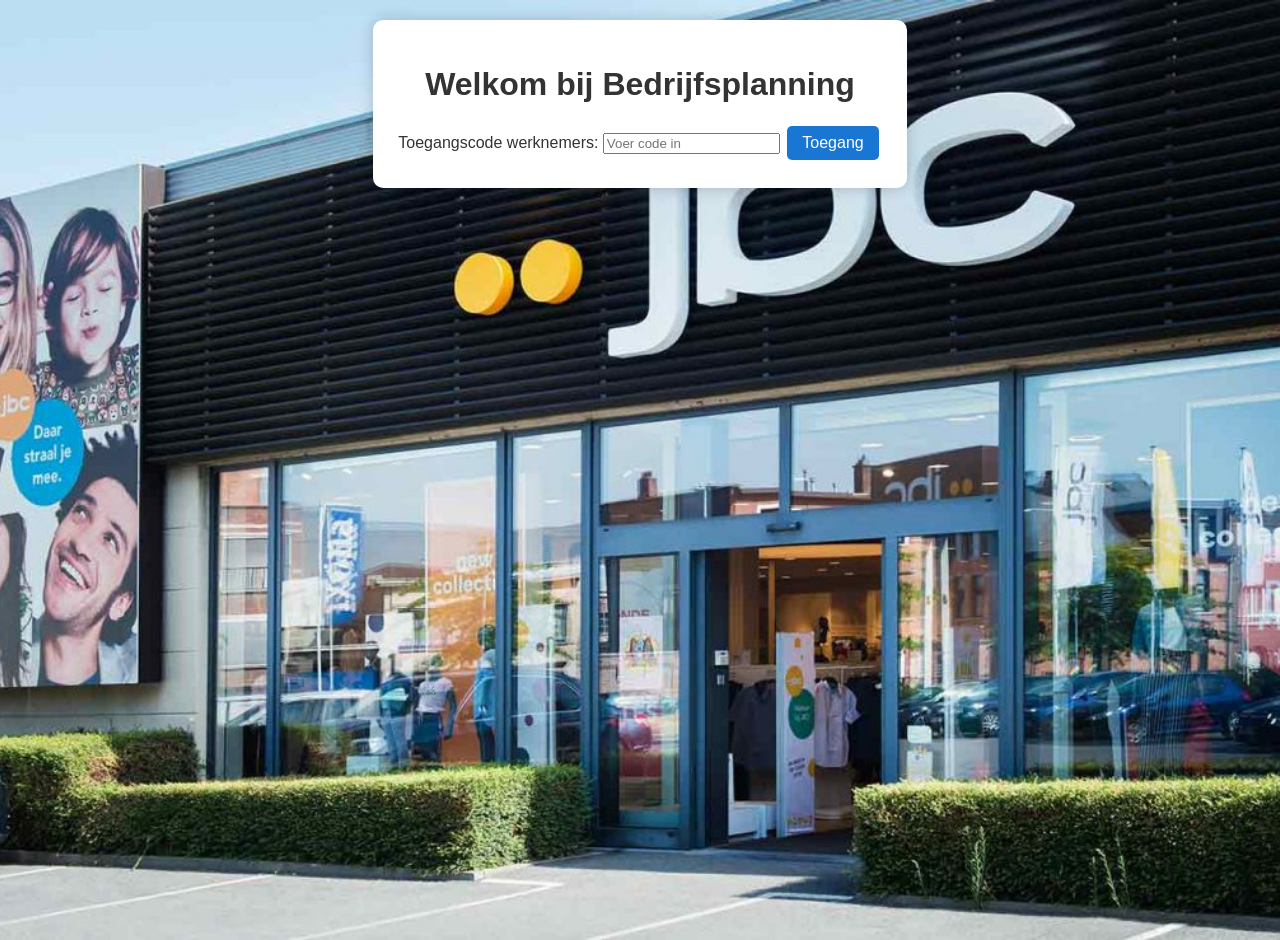
<file: index.html>
<!DOCTYPE html>
<html lang="nl">
<head>
<meta charset="UTF-8">
<title>Bedrijfsplanning</title>
<link rel="stylesheet" href="style.css">
<script src="script.js" defer></script>
</head>
<body>

<div class="box" id="accessBox">
    <h1>Welkom bij Bedrijfsplanning</h1>
    <label>Toegangscode werknemers:</label>
    <input type="password" id="userCodeInput" placeholder="Voer code in">
    <button onclick="checkUserAccess()">Toegang</button>
</div>

<div class="box" id="mainContent" style="display:none;">
    <h1>Medewerkers Overzicht</h1>

    <label>Locatie:</label>
    <select id="filterLocatie" onchange="renderHoofdPagina()">
        <option value="alles">Alle locaties</option>
        <option value="Wetteren">Wetteren</option>
        <option value="Aalst">Aalst</option>
    </select>

    <label>Type werknemer:</label>
    <select id="filterType" onchange="renderHoofdPagina()">
        <option value="alles">Alles</option>
        <option value="Vaste">Vaste</option>
        <option value="Student">Student</option>
        <option value="Flexi">Flexi</option>
        <option value="Manager">Manager</option>
    </select>

    <div class="container" id="werknemersContainer"></div>

    <br>

    <!-- Manager toegang -->
    <input type="password" id="managerCodeInput" placeholder="Manager code">
    <button onclick="checkManagerAccess()">→ Manager Dashboard</button>
</div>

</body>
</html>
</file>
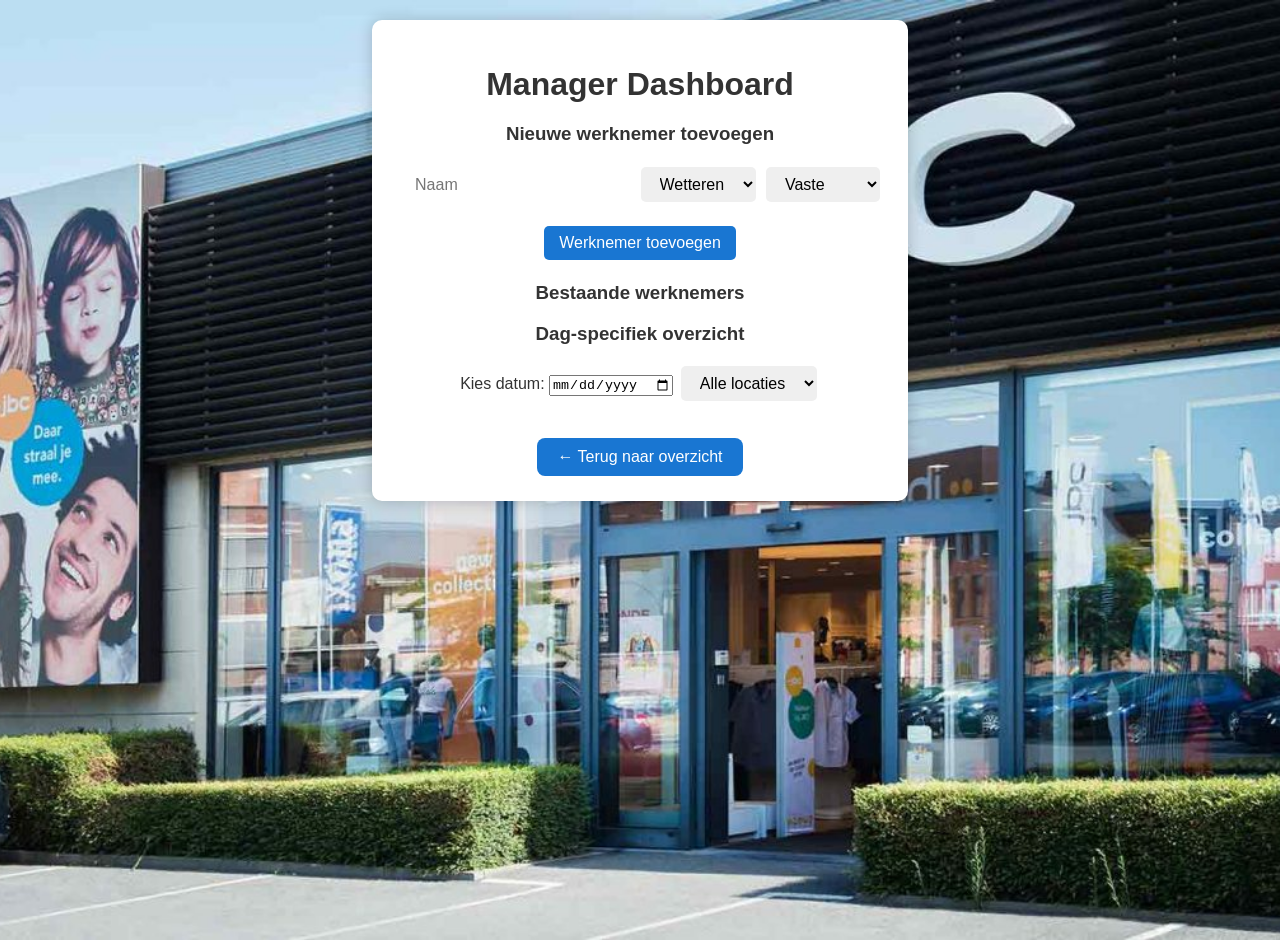
<file: dashboard.html>
<!DOCTYPE html>
<html lang="nl">
<head>
<meta charset="UTF-8">
<title>Manager Dashboard</title>
<link rel="stylesheet" href="style.css">
<script src="script.js" defer></script>
</head>
<body>

<div class="box">
<h1>Manager Dashboard</h1>

<h3>Nieuwe werknemer toevoegen</h3>
<input type="text" id="nieuweNaam" placeholder="Naam">
<select id="winkelSelect">
    <option value="Wetteren">Wetteren</option>
    <option value="Aalst">Aalst</option>
    <option value="beide">Beide</option>
</select>
<select id="typeSelect">
    <option value="Vaste">Vaste</option>
    <option value="Student">Student</option>
    <option value="Flexi">Flexi</option>
    <option value="Manager">Manager</option>
</select>
<br><br>
<button onclick="voegWerknemerToe()">Werknemer toevoegen</button>

<h3>Bestaande werknemers</h3>
<ul id="werknemersLijst"></ul>

<h3>Dag-specifiek overzicht</h3>
<label>Kies datum:</label>
<input type="date" id="filterDag" onchange="renderDagOverzicht()">
<select id="filterLocDag" onchange="renderDagOverzicht()">
    <option value="alles">Alle locaties</option>
    <option value="Wetteren">Wetteren</option>
    <option value="Aalst">Aalst</option>
</select>
<ul id="dagOverzicht"></ul>

<br>
<a href="index.html" class="dashboardBtn">← Terug naar overzicht</a>
</div>

</body>
</html>
</file>
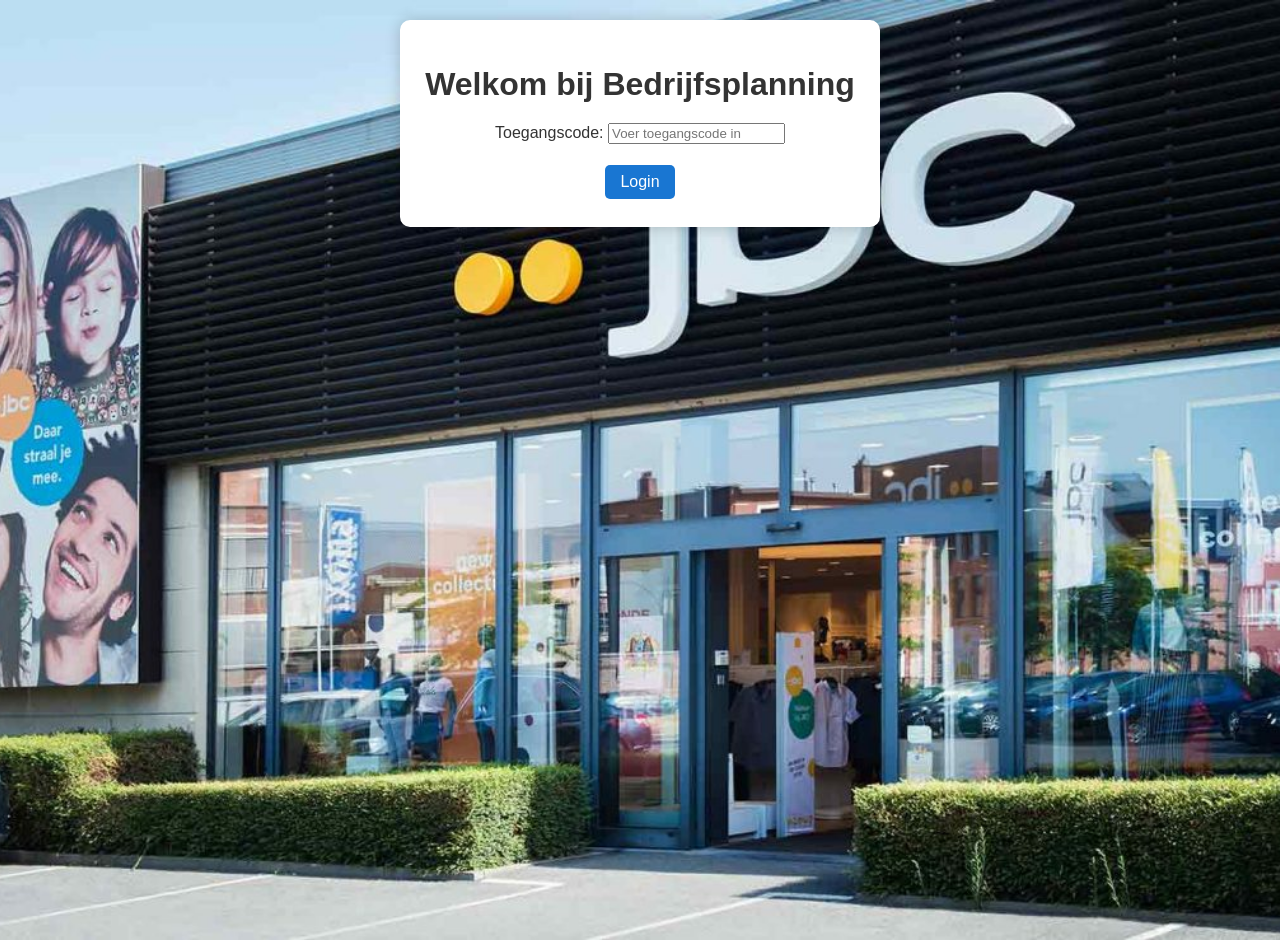
<file: login.html>
<!DOCTYPE html>
<html lang="nl">
<head>
<meta charset="UTF-8">
<title>Login Toegang</title>
<link rel="stylesheet" href="style.css">
<script src="login.js" defer></script>
</head>
<body>

<div class="box">
<h1>Welkom bij Bedrijfsplanning</h1>

<label>Toegangscode:</label>
<input type="password" id="codeInput" placeholder="Voer toegangscode in">
<br><br>
<button onclick="checkAccess()">Login</button>
</div>

</body>
</html>
</file>
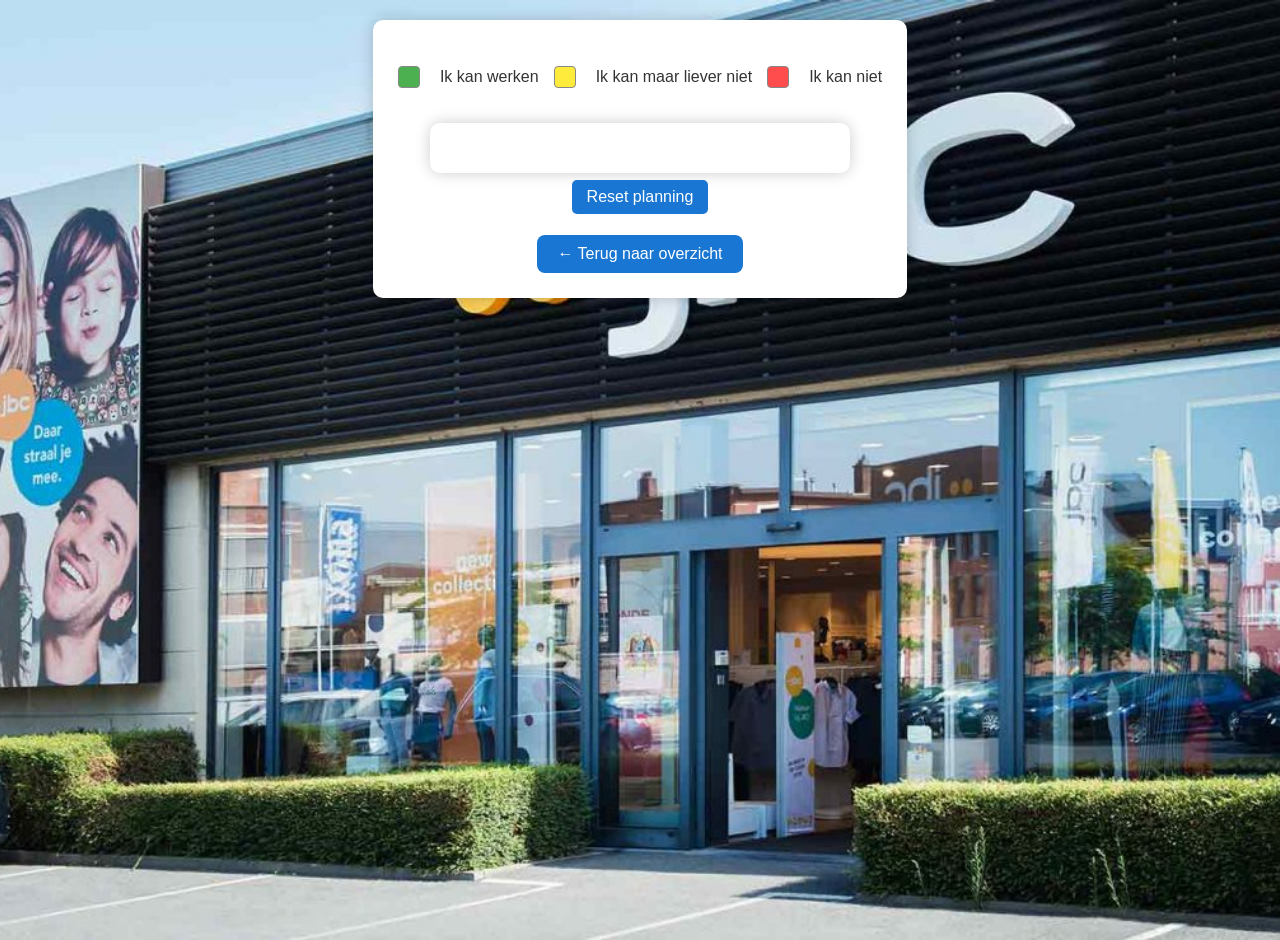
<file: persoon.html>
<!DOCTYPE html>
<html lang="nl">
<head>
<meta charset="UTF-8">
<title>Planning werknemer</title>
<link rel="stylesheet" href="style.css">
<script src="script.js" defer></script>
</head>
<body>

<div class="box">
<h1 id="titel"></h1>
<h3 id="huidigeDatum"></h3>

<div class="legenda">
    <span class="legendaItem groen"></span> Ik kan werken
    <span class="legendaItem geel"></span> Ik kan maar liever niet
    <span class="legendaItem rood"></span> Ik kan niet
</div>

<div class="kalenderBox">
    <div id="kalender"></div>
</div>

<br>
<button onclick="resetPlanning()">Reset planning</button>
<br><br>
<a href="index.html" class="dashboardBtn">← Terug naar overzicht</a>
</div>

</body>
</html>
</file>
<file: style.css>
/* Algemene body styling */
body {
    font-family: Arial, sans-serif;
    margin: 0;
    padding: 20px;
    text-align: center;
    color: #333;
    background-image: url('jbc-store.jpg');
    background-size: cover;
    background-position: center;
    background-repeat: no-repeat;
    min-height: 100vh;
}

body::before {
    content: "";
    position: fixed;
    top: 0; left: 0;
    width: 100%; height: 100%;
    background-color: rgba(255, 255, 255, 0.0);
    z-index: 0;
}

body > * {
    position: relative;
    z-index: 1;
}

.box {
    background:white;
    padding:25px;
    border-radius:10px;
    display:inline-block;
    box-shadow:0 0 15px rgba(0,0,0,0.2);
    margin-bottom:30px;
    max-width: 1000px;
}

.container {
    display:flex;
    justify-content:center;
    gap:20px;
    flex-wrap:wrap;
}

.kaart {
    padding:15px 35px;
    background:white;
    border-radius:8px;
    text-decoration:none;
    color:black;
    font-size:18px;
    box-shadow:0 0 10px rgba(0,0,0,0.15);
    transition:0.2s;
}

.kaart:hover { transform:scale(1.05); }

.rood { color:red!important; font-weight:bold; }
.geel { color:orange!important; font-weight:bold; }
.groen { color:green!important; font-weight:bold; }

.kalenderBox {
    background:white;
    padding:20px;
    border-radius:10px;
    display:inline-block;
    box-shadow:0 0 15px rgba(0,0,0,0.2);
    margin-top:20px;
}

#kalender {
    display:grid;
    grid-template-columns: repeat(7, 50px);
    gap:5px;
    justify-content:center;
    margin-top:10px;
}

.dag {
    width:50px; height:50px;
    display:flex;
    align-items:center;
    justify-content:center;
    background:#f0f0f0;
    border-radius:5px;
    cursor:pointer;
    font-weight:bold;
}

.dag:hover { background:#ddd; }

.dag.groen { background:#4caf50; color:white; }
.dag.geel { background:#ffeb3b; color:black; }
.dag.rood { background:#ff4d4d; color:white; }

.legenda {
    display:flex;
    justify-content:center;
    gap:15px;
    align-items:center;
    margin-bottom:15px;
    flex-wrap:wrap;
}

.legendaItem {
    width:20px; height:20px;
    display:inline-block;
    margin-right:5px;
    border-radius:4px;
    vertical-align:middle;
    border:1px solid #888;
}

.legendaItem.groen { background:#4caf50; }
.legendaItem.geel { background:#ffeb3b; }
.legendaItem.rood { background:#ff4d4d; }

button, select, input[type="text"] {
    padding:8px 15px;
    border:none;
    border-radius:5px;
    cursor:pointer;
    font-size:16px;
    margin:3px;
}

button { background:#1976d2; color:white; }
button:hover { background:#1565c0; }

.dashboardBtn {
    display:inline-block;
    padding:10px 20px;
    background:#1976d2;
    color:white;
    text-decoration:none;
    border-radius:8px;
    font-size:16px;
}

.dashboardBtn:hover { background:#125aa3; }

/* Mobiel vriendelijk */
@media(max-width:600px){
    #kalender { grid-template-columns: repeat(7, 35px); gap:3px; }
    .dag { width:35px; height:35px; font-size:12px; }
    .kaart { padding:10px 20px; font-size:14px; }
}
/* Box centreren */
.box {
    background:white;
    padding:25px;
    border-radius:10px;
    display:inline-block;
    box-shadow:0 0 15px rgba(0,0,0,0.2);
    margin-bottom:30px;
    max-width: 1000px;

    /* Toegevoegd voor centreren */
    text-align: center;       /* inhoud horizontaal centreren */
    margin-left: auto;
    margin-right: auto;
}

/* Specifiek de titel centreren */
.box h1 {
    text-align: center;
    margin-bottom: 20px;
}
</file>
